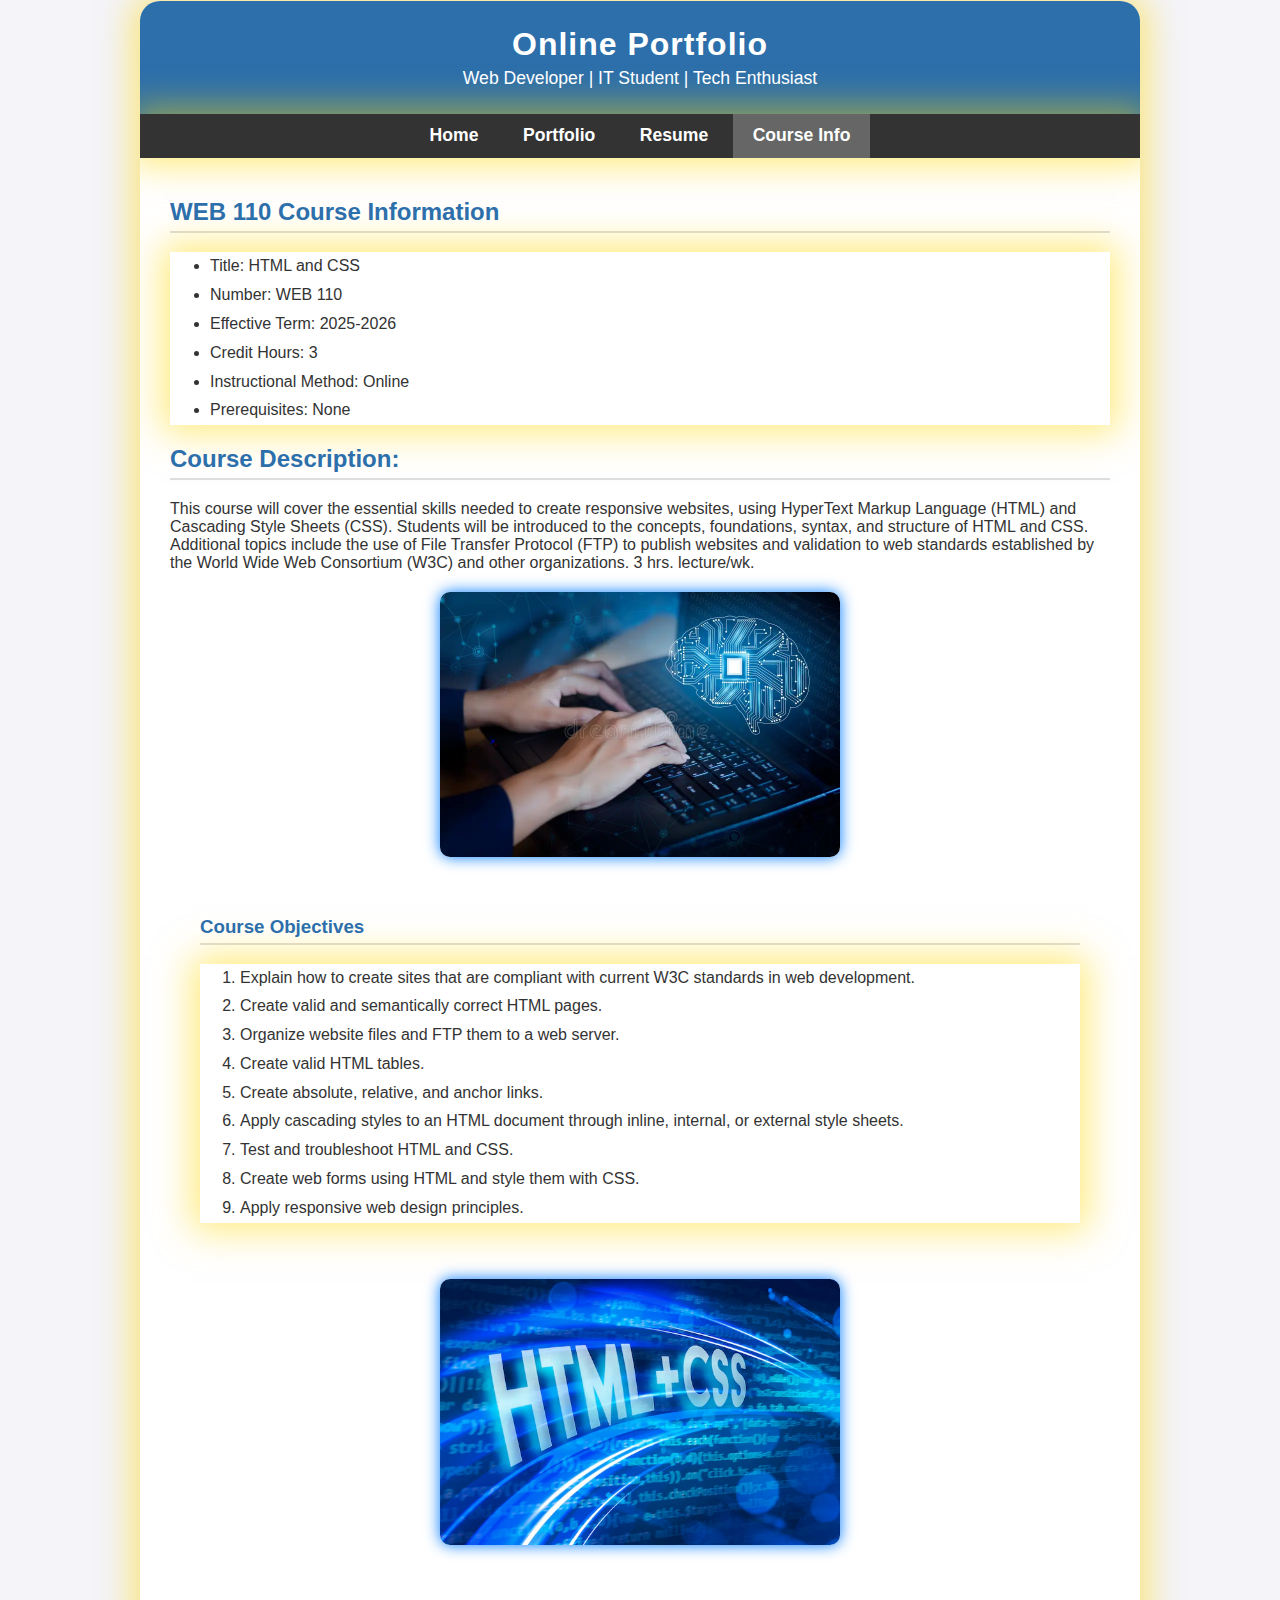
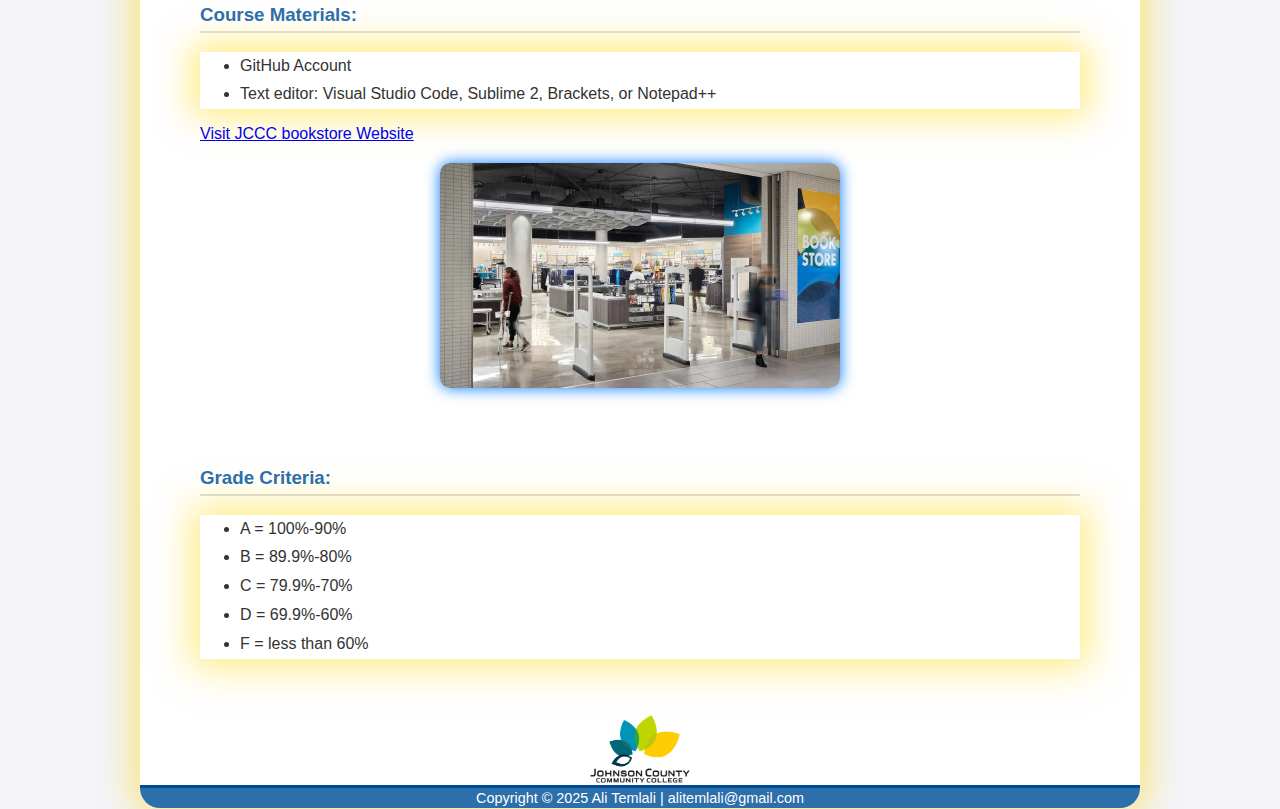
<file: MidTermProject/course_info.html>
<!--
    Name: Ali Temlali
    Date: October 26, 2025
    File: course_info.html
    Subject: Personal Portfolio Project
-->

<!DOCTYPE html>
<html lang="en">
<head>
    <meta charset="UTF-8" />
    <meta name="viewport" content="width=device-width, initial-scale=1.0" />
    <title>Ali Temlali - Course Info</title>
    <link rel="stylesheet" href="styles.css" />
</head>

<body>
    <div class="container">
        <header>
            <h1>Online Portfolio</h1>
            <p>Web Developer | IT Student | Tech Enthusiast</p>
        </header>

        <nav class="navigation">
            <ul>
                <li><a href="home.html">Home</a></li>
                <li><a href="portfolio.html">Portfolio</a></li>
                <li><a href="resume.html">Resume</a></li>
                <li><a href="course_info.html" aria-current="page">Course Info</a></li>
            </ul>
        </nav>

        <main>
		
            <h2>WEB 110 Course Information</h2>
            <ul>
                <li>Title: HTML and CSS</li>
                <li>Number: WEB 110</li>
                <li>Effective Term: 2025-2026</li>
                <li>Credit Hours: 3</li>
                <li>Instructional Method: Online</li>
                <li>Prerequisites: None</li>
            </ul>

            <h2>Course Description:</h2>
            <p>This course will cover the essential skills needed to create responsive websites, using HyperText Markup Language (HTML) and Cascading Style Sheets (CSS). Students will be introduced to the concepts, foundations, syntax, and structure of HTML
                and CSS. Additional topics include the use of File Transfer Protocol (FTP) to publish websites and validation to web standards established by the World Wide Web Consortium (W3C) and other organizations. 3 hrs. lecture/wk.</p>

            <img src="images/web4.webp" alt="WEB Image" class="rect-image blue-shadow" />

            <section>
                <h3>Course Objectives</h3>
                <ol>
                    <li>Explain how to create sites that are compliant with current W3C standards in web development.</li>
                    <li>Create valid and semantically correct HTML pages.</li>
                    <li>Organize website files and FTP them to a web server.</li>
                    <li>Create valid HTML tables.</li>
                    <li>Create absolute, relative, and anchor links.</li>
                    <li>Apply cascading styles to an HTML document through inline, internal, or external style sheets.</li>
                    <li>Test and troubleshoot HTML and CSS.</li>
                    <li>Create web forms using HTML and style them with CSS.</li>
                    <li>Apply responsive web design principles.</li>
                </ol>
            </section>

            <img src="images/htmlCss.jpg" alt="WEB Image" class="rect-image blue-shadow" />
            <section>
                <h3>Course Materials:</h3>
                <ul>
                    <li>GitHub Account</li>
                    <li>Text editor: Visual Studio Code, Sublime 2, Brackets, or Notepad++</li>
                </ul>
                <p><a href="https://bookstore.jccc.edu/" target="_blank">Visit JCCC bookstore Website</a></p>
                <img src="images/bookstore.webp" alt="WEB Image" class="rect-image blue-shadow" />
            </section>

            <section>
                <h3>Grade Criteria:</h3>
                <ul>
                    <li>A = 100%-90%</li>
                    <li>B = 89.9%-80%</li>
                    <li>C = 79.9%-70%</li>
                    <li>D = 69.9%-60%</li>
                    <li>F = less than 60% </li>
                </ul>
            </section>
        </main>

        <img src="images/JCCC_logo.png" alt="Johnson County Community College" class="jccc-logo">

        <footer>
            <p> Copyright © 2025 Ali Temlali | alitemlali@gmail.com</p>
        </footer>

    </div>
</body>
</html>
</file>
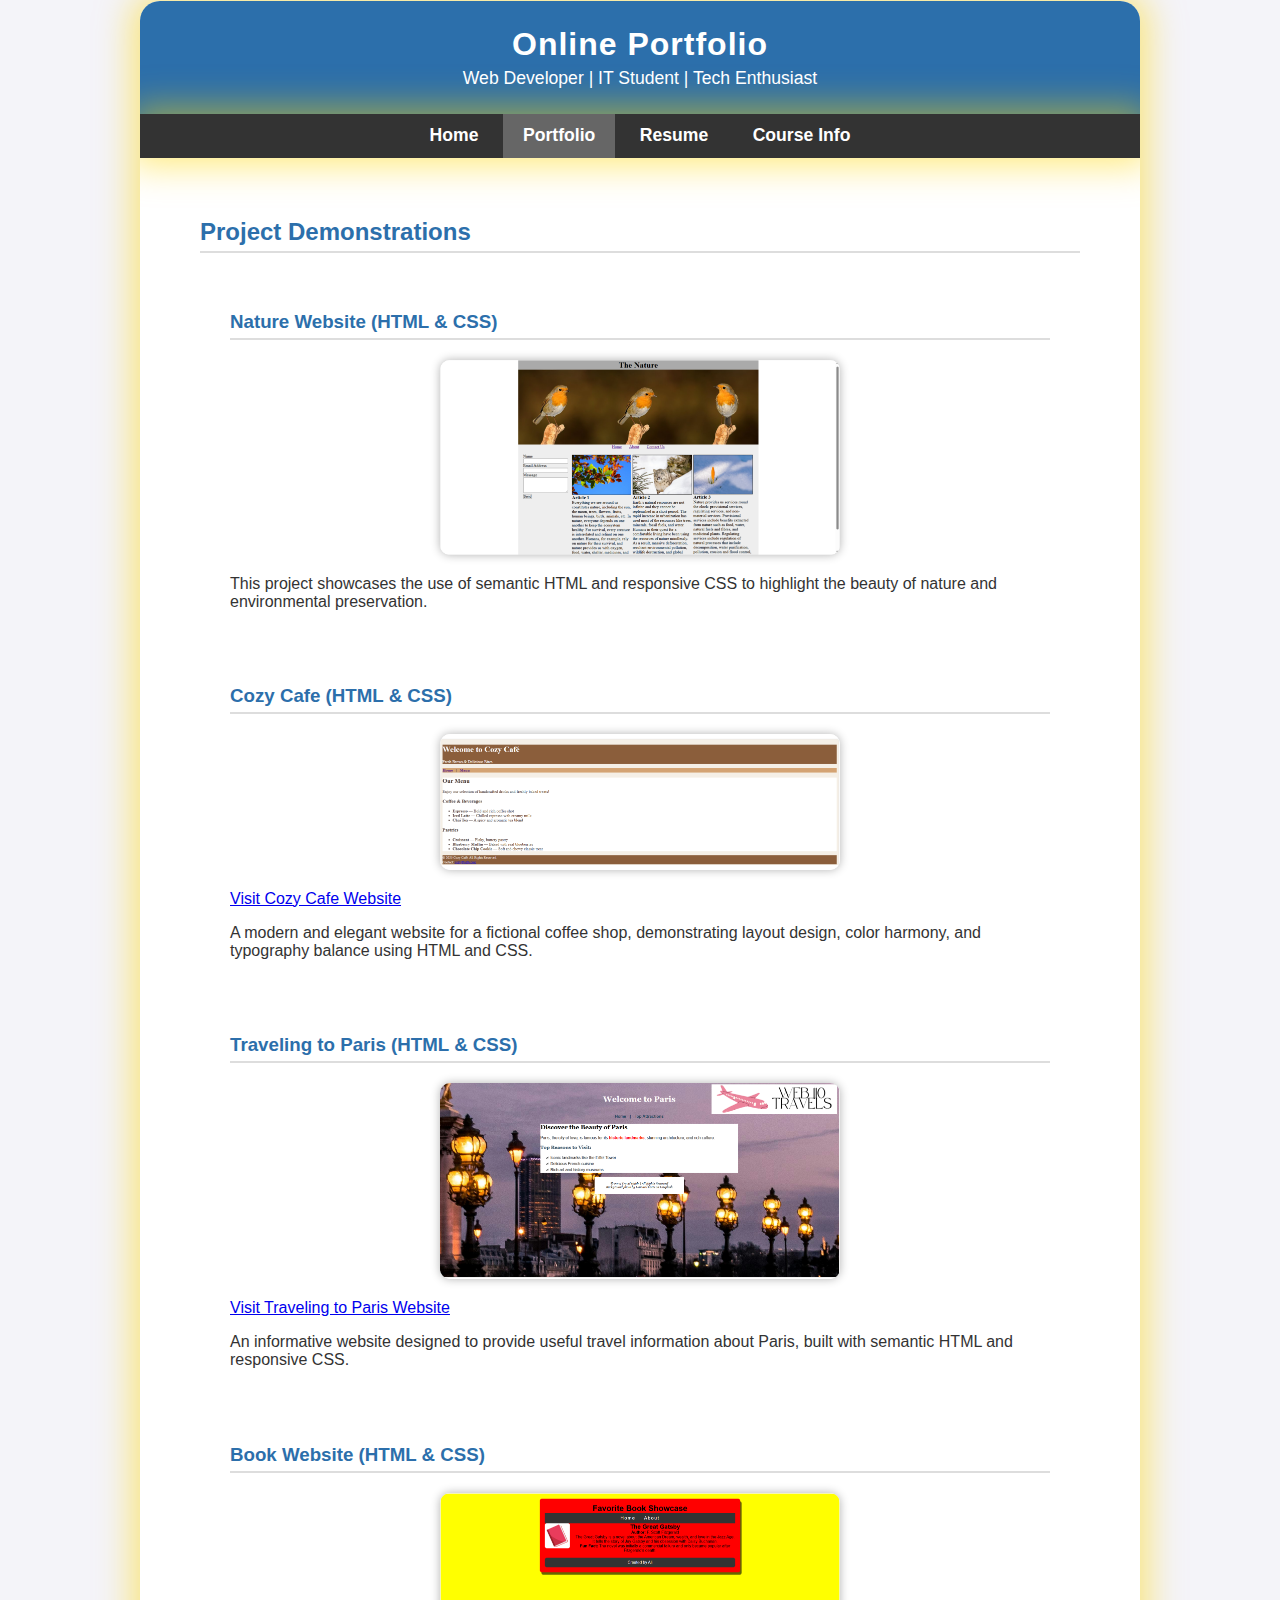
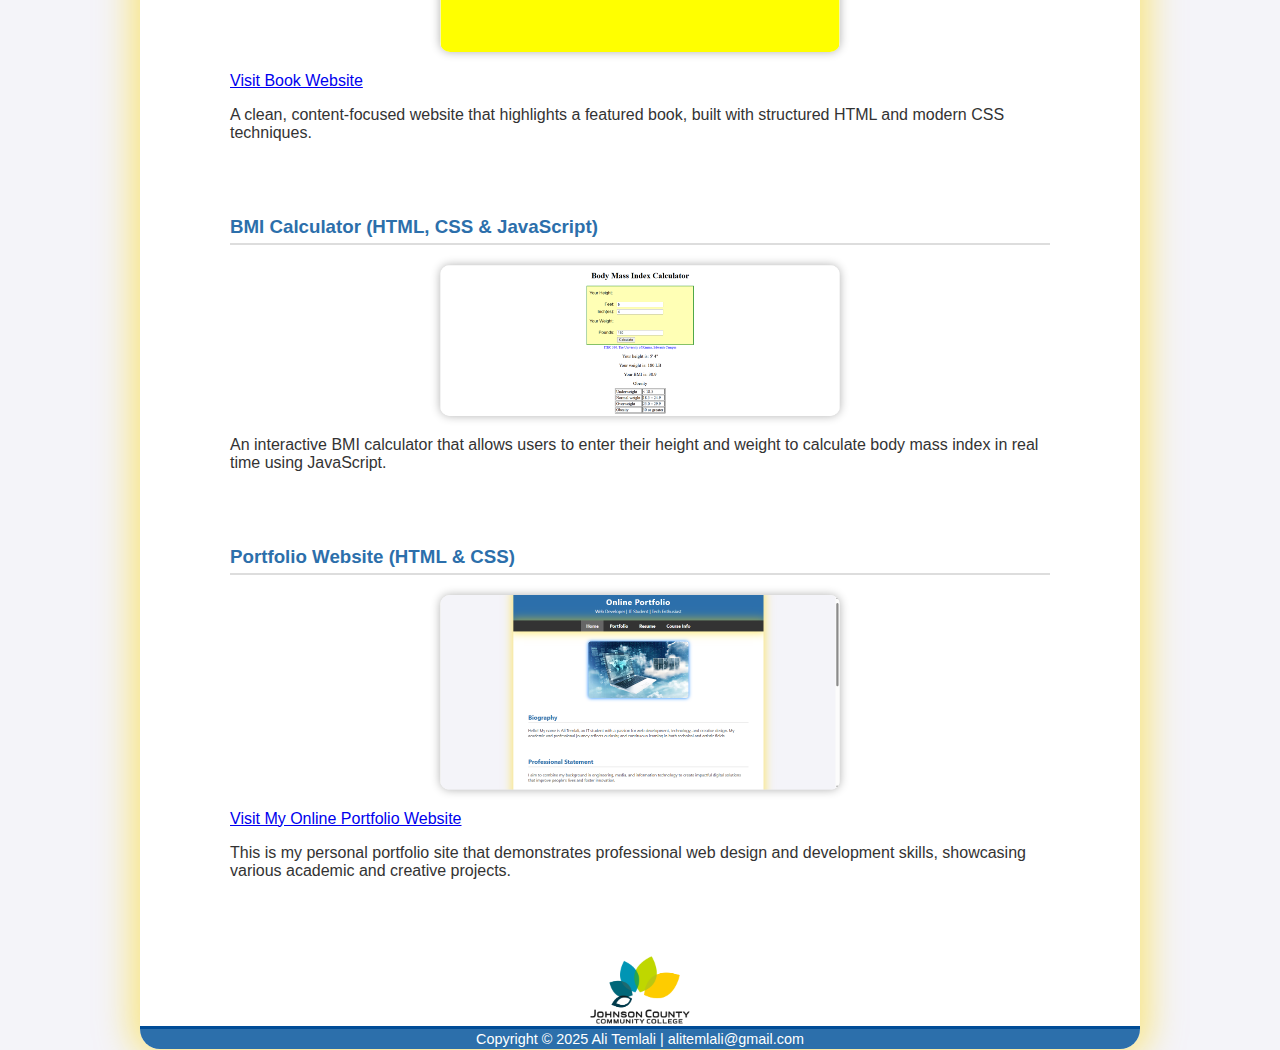
<file: MidTermProject/portfolio.html>
<!--
    Name: Ali Temlali
    Date: October 26, 2025
    File: portfolio.html
    Subject: Personal Portfolio Project
-->

<!DOCTYPE html>
<html lang="en">
<head>
    <meta charset="UTF-8" />
    <meta name="viewport" content="width=device-width, initial-scale=1.0" />
    <title>Ali Temlali - Portfolio</title>
    <link rel="stylesheet" href="styles.css" />
</head>

<body>
    <div class="container">
        <header>
            <h1>Online Portfolio</h1>
            <p>Web Developer | IT Student | Tech Enthusiast</p>
        </header>

        <nav class="navigation">
            <ul>
                <li><a href="home.html">Home</a></li>
                <li><a href="portfolio.html" aria-current="page">Portfolio</a></li>
                <li><a href="resume.html">Resume</a></li>
                <li><a href="course_info.html">Course Info</a></li>
            </ul>
        </nav>

        <main>

            <section class="portfolio-section">
                <h2>Project Demonstrations</h2>

                <section class="project">
                    <h3>Nature Website (HTML & CSS)</h3>
                    <img src="images/nature.png" alt="Nature Website Screenshot" class="rect-image" />
                    <p>This project showcases the use of semantic HTML and responsive CSS to highlight the beauty of nature and environmental preservation.</p>
                </section>

                <section class="project">
                    <h3>Cozy Cafe (HTML & CSS)</h3>
                    <img src="images/cafe.png" alt="Cozy Cafe Website Screenshot" class="rect-image" />
                    <p><a href="https://alitemlali.github.io/Fall2025WEB110/Week4Project/home.html" target="_blank">Visit Cozy Cafe Website</a></p>
                    <p>A modern and elegant website for a fictional coffee shop, demonstrating layout design, color harmony, and typography balance using HTML and CSS.</p>
                </section>

                <section class="project">
                    <h3>Traveling to Paris (HTML & CSS)</h3>
                    <img src="images/travel.png" alt="Travel to Paris Website Screenshot" class="rect-image" />
                    <p><a href="https://alitemlali.github.io/Fall2025WEB110/Week6&7Project/home.html" target="_blank">Visit Traveling to Paris Website</a></p>
                    <p>An informative website designed to provide useful travel information about Paris, built with semantic HTML and responsive CSS.</p>
                </section>

                <section class="project">
                    <h3>Book Website (HTML & CSS)</h3>
                    <img src="images/book.png" alt="Book Website Screenshot" class="rect-image" />
                    <p><a href="https://alitemlali.github.io/Fall2025WEB110/Week8Project/home.html" target="_blank">Visit Book Website</a></p>
                    <p>A clean, content-focused website that highlights a featured book, built with structured HTML and modern CSS techniques.</p>
                </section>

                <section class="project">
                    <h3>BMI Calculator (HTML, CSS & JavaScript)</h3>
                    <img src="images/bmi.png" alt="BMI Calculator Screenshot" class="rect-image" />
                    <p>An interactive BMI calculator that allows users to enter their height and weight to calculate body mass index in real time using JavaScript.</p>
                </section>

                <section class="project">
                    <h3>Portfolio Website (HTML & CSS)</h3>
                    <img src="images/portfolio.png" alt="Portfolio Website Screenshot" class="rect-image" />
                    <p><a href="https://alitemlali.github.io/Fall2025WEB110/MidTermProject/home.html" target="_blank">Visit My Online Portfolio Website</a></p>
                    <p>This is my personal portfolio site that demonstrates professional web design and development skills, showcasing various academic and creative projects.</p>
                </section>
            </section>
        </main>

        <img src="images/JCCC_logo.png" alt="Johnson County Community College" class="jccc-logo">

        <footer>
            <p> Copyright © 2025 Ali Temlali | alitemlali@gmail.com</p>
        </footer>

    </div>
</body>

</html>
</file>
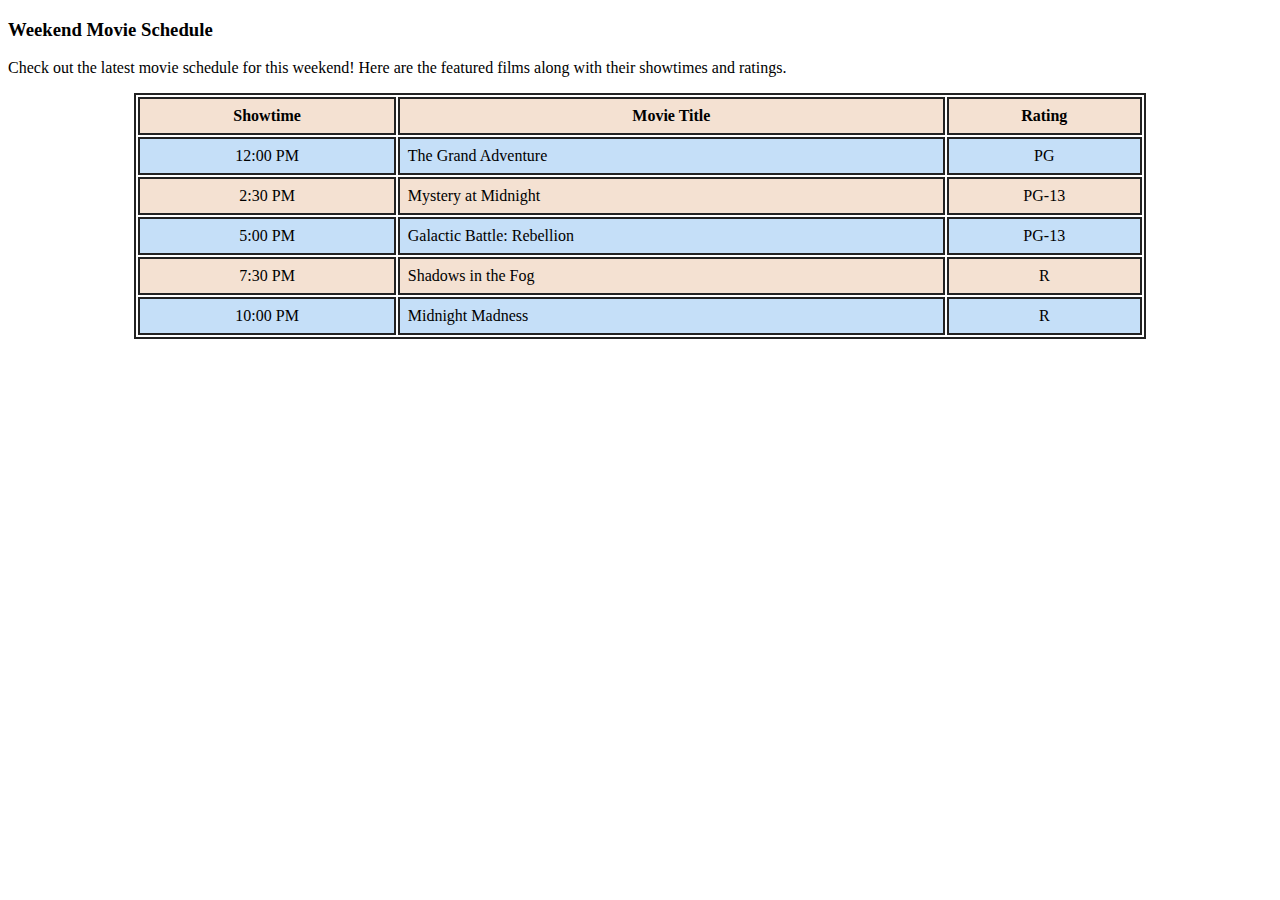
<file: Week11Project/home.html>
<!-- 
  Author: Ali Temlali
  Date: November 9, 2025
  File: home.html
  Subject: Week 11 Project
-->

<!DOCTYPE html>
<html lang="en">
<head>
    <meta charset="UTF-8">
    <meta name="viewport" content="width=device-width, initial-scale=1.0">
    <title>Weekend Movie Schedule</title>
    <!-- Link to external CSS file -->
    <link rel="stylesheet" href="styles.css">
</head>
<body>
    <h3>Weekend Movie Schedule</h3>
    <p>Check out the latest movie schedule for this weekend! Here are the featured films along with their showtimes and ratings.</p>

    <table>
        <tr>
            <th>Showtime</th>
            <th>Movie Title</th>
            <th>Rating</th>
        </tr>
        <tr>
            <td>12:00 PM</td>
            <td class="movie-title">The Grand Adventure</td>
            <td>PG</td>
        </tr>
        <tr>
            <td>2:30 PM</td>
            <td class="movie-title">Mystery at Midnight</td>
            <td>PG-13</td>
        </tr>
        <tr>
            <td>5:00 PM</td>
            <td class="movie-title">Galactic Battle: Rebellion</td>
            <td>PG-13</td>
        </tr>
        <tr>
            <td>7:30 PM</td>
            <td class="movie-title">Shadows in the Fog</td>
            <td>R</td>
        </tr>
        <tr>
            <td>10:00 PM</td>
            <td class="movie-title">Midnight Madness</td>
            <td>R</td>
        </tr>
    </table>

</body>
</html>
</file>
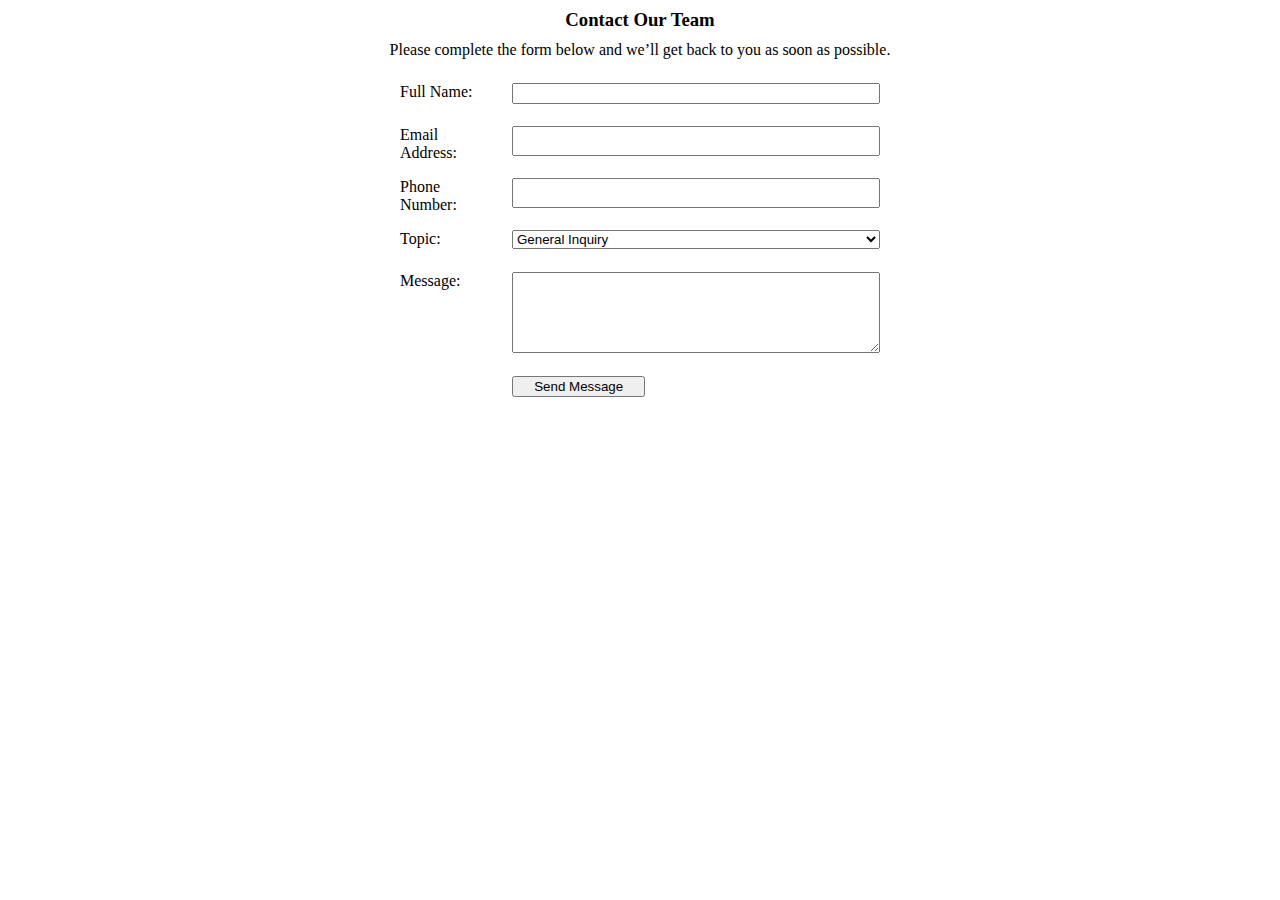
<file: Week12Project/home.html>
<!-- 
  Author: Ali Temlali
  Date: November 16, 2025
  File: home.html
  Subject: Week 12 Project
-->

<!DOCTYPE html>
<html lang="en">
<head>
    <meta charset="UTF-8">
    <meta name="viewport" content="width=device-width, initial-scale=1.0">
    <title>Contact Us</title>
    <link rel="stylesheet" href="styles.css">
</head>
<body>
    <h3>Contact Our Team</h3>
    <p>Please complete the form below and we’ll get back to you as soon as possible.</p>

    <form action="https://webdevbasics.net/scripts/demo.php" method="POST">
        <label for="fullname">Full Name:</label>
        <input type="text" id="fullname" name="fullname" required>

        <label for="email">Email Address:</label>
        <input type="email" id="email" name="email" required>

        <label for="phone">Phone Number:</label>
        <input type="tel" id="phone" name="phone">

        <label for="topic">Topic:</label>
        <select id="topic" name="topic">
            <option value="general">General Inquiry</option>
            <option value="support">Support</option>
            <option value="feedback">Feedback</option>
        </select>

        <label for="message">Message:</label>
        <textarea id="message" name="message" rows="5" required></textarea>

        <input type="submit" value="Send Message">
    </form>
</body>
</html>
</file>
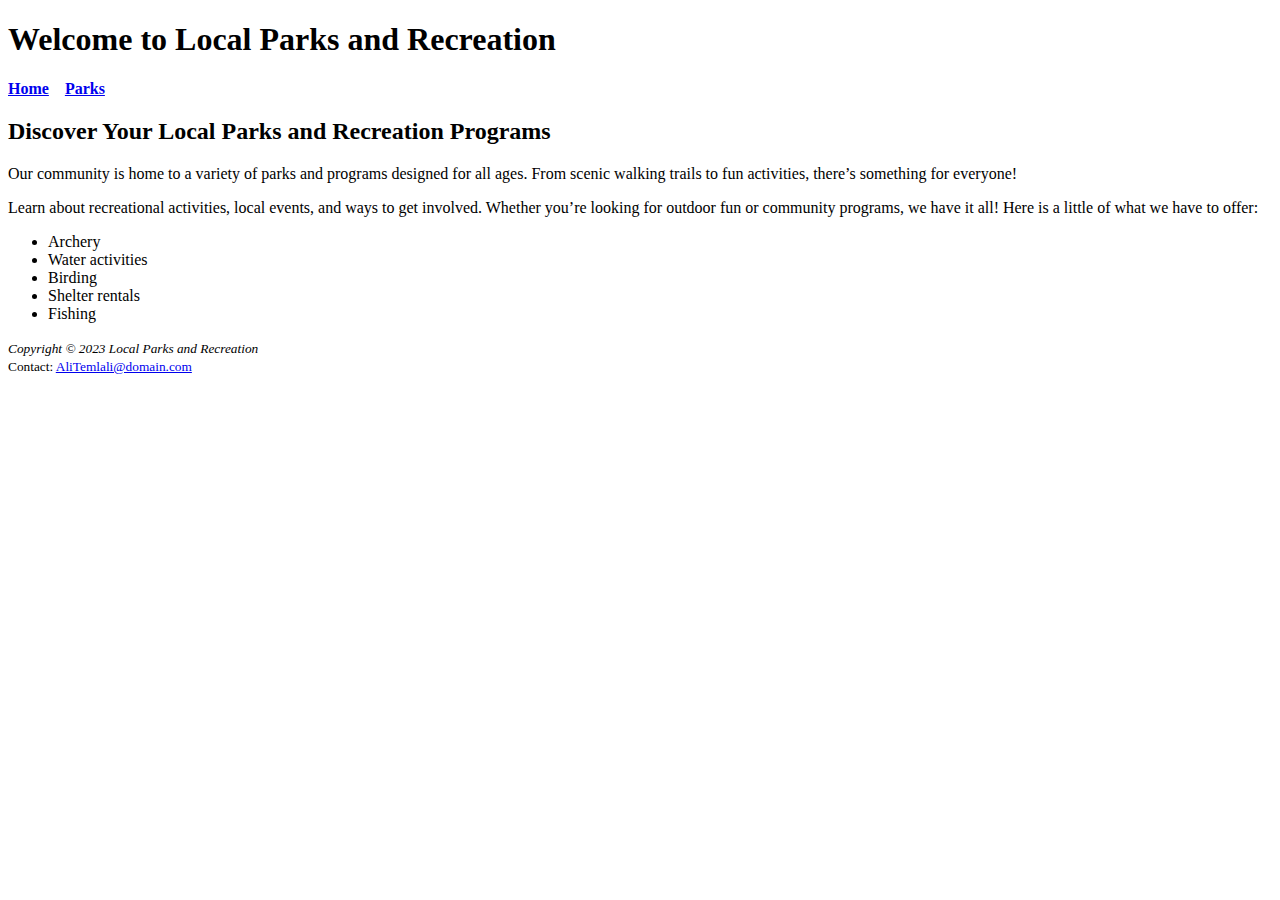
<file: Week2Project/home.html>
<!DOCTYPE html>
<html lang="en">
<head>
    <meta charset="UTF-8">
    <title>Local Parks and Recreation</title>
</head>
<body>
    <header>
        <h1>Welcome to Local Parks and Recreation</h1>
    </header>

    <nav>
        <b>
            <a href="home.html">Home</a>&nbsp;&nbsp;&nbsp;
            <a href="parks.html">Parks</a>
        </b>
    </nav>

    <main>
        <h2>Discover Your Local Parks and Recreation Programs</h2>

        <p>Our community is home to a variety of parks and programs designed for all ages. 
           From scenic walking trails to fun activities, there’s something for everyone!</p>

        <p>Learn about recreational activities, local events, and ways to get involved. 
           Whether you’re looking for outdoor fun or community programs, we have it all! 
           Here is a little of what we have to offer:</p>

        <ul>
            <li>Archery</li>
            <li>Water activities</li>
            <li>Birding</li>
            <li>Shelter rentals</li>
            <li>Fishing</li>
        </ul>
    </main>

    <footer>
        <small><em>Copyright © 2023 Local Parks and Recreation</em></small><br>
        <small>Contact: <a href="mailto:AliTemlali@domain.com">AliTemlali@domain.com</a></small><br>
    </footer>
</body>
</html>
</file>
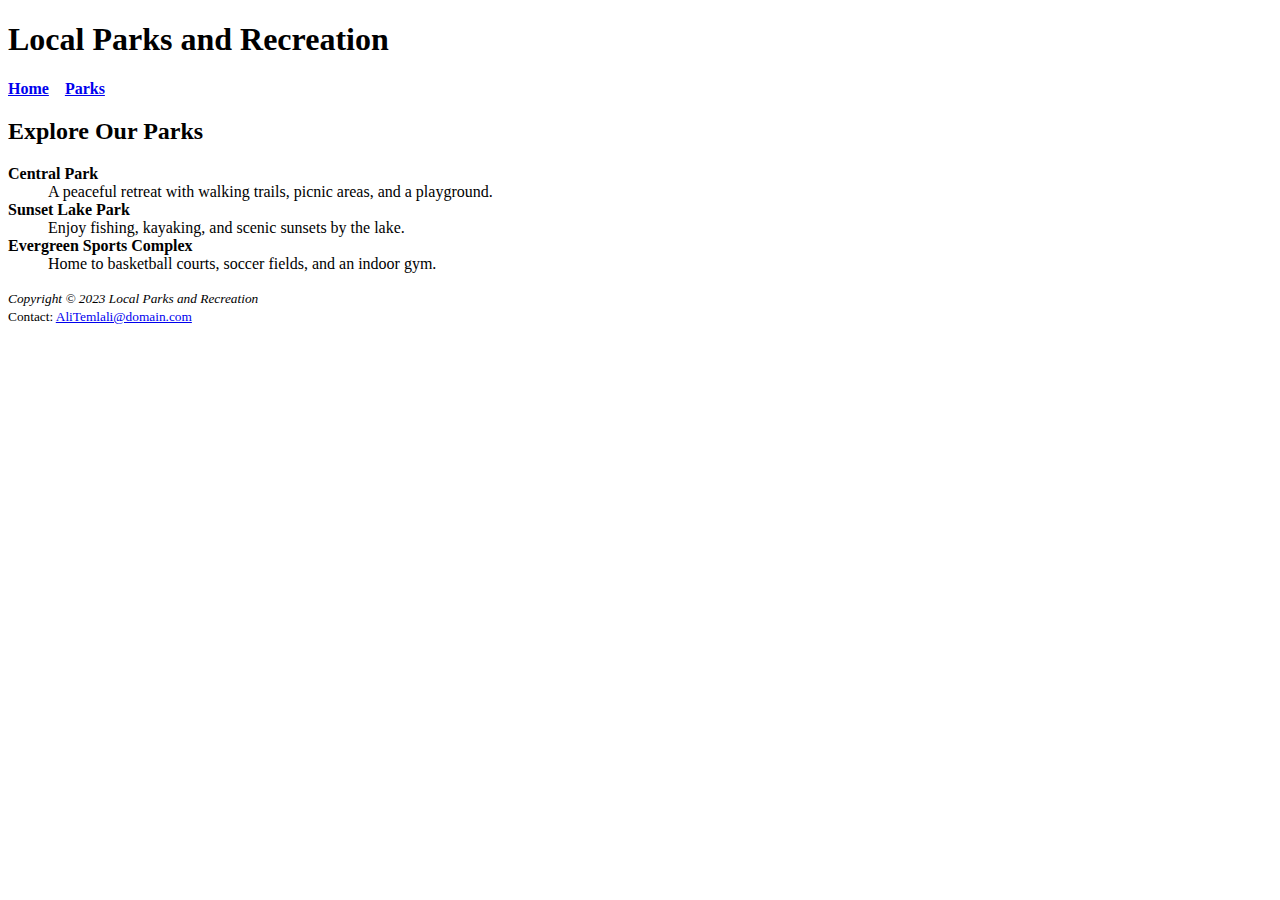
<file: Week2Project/parks.html>
<!DOCTYPE html>
<html lang="en">
<head>
    <meta charset="UTF-8">
    <title>Parks</title>
</head>
<body>
    <header>
        <h1>Local Parks and Recreation</h1>
    </header>

    <nav>
        <b>
            <a href="home.html">Home</a>&nbsp;&nbsp;&nbsp;
            <a href="parks.html">Parks</a>
        </b>
    </nav>

    <main>
        <h2>Explore Our Parks</h2>

        <dl>
            <dt><strong>Central Park</strong></dt>
            <dd>A peaceful retreat with walking trails, picnic areas, and a playground.</dd>

            <dt><strong>Sunset Lake Park</strong></dt>
            <dd>Enjoy fishing, kayaking, and scenic sunsets by the lake.</dd>

            <dt><strong>Evergreen Sports Complex</strong></dt>
            <dd>Home to basketball courts, soccer fields, and an indoor gym.</dd>
        </dl>
    </main>

    <footer>
        <small><em>Copyright © 2023 Local Parks and Recreation</em></small><br>
        <small>Contact: <a href="mailto:AliTemlali@domain.com">AliTemlali@domain.com</a></small><br>
    </footer>
</body>
</html>
</file>
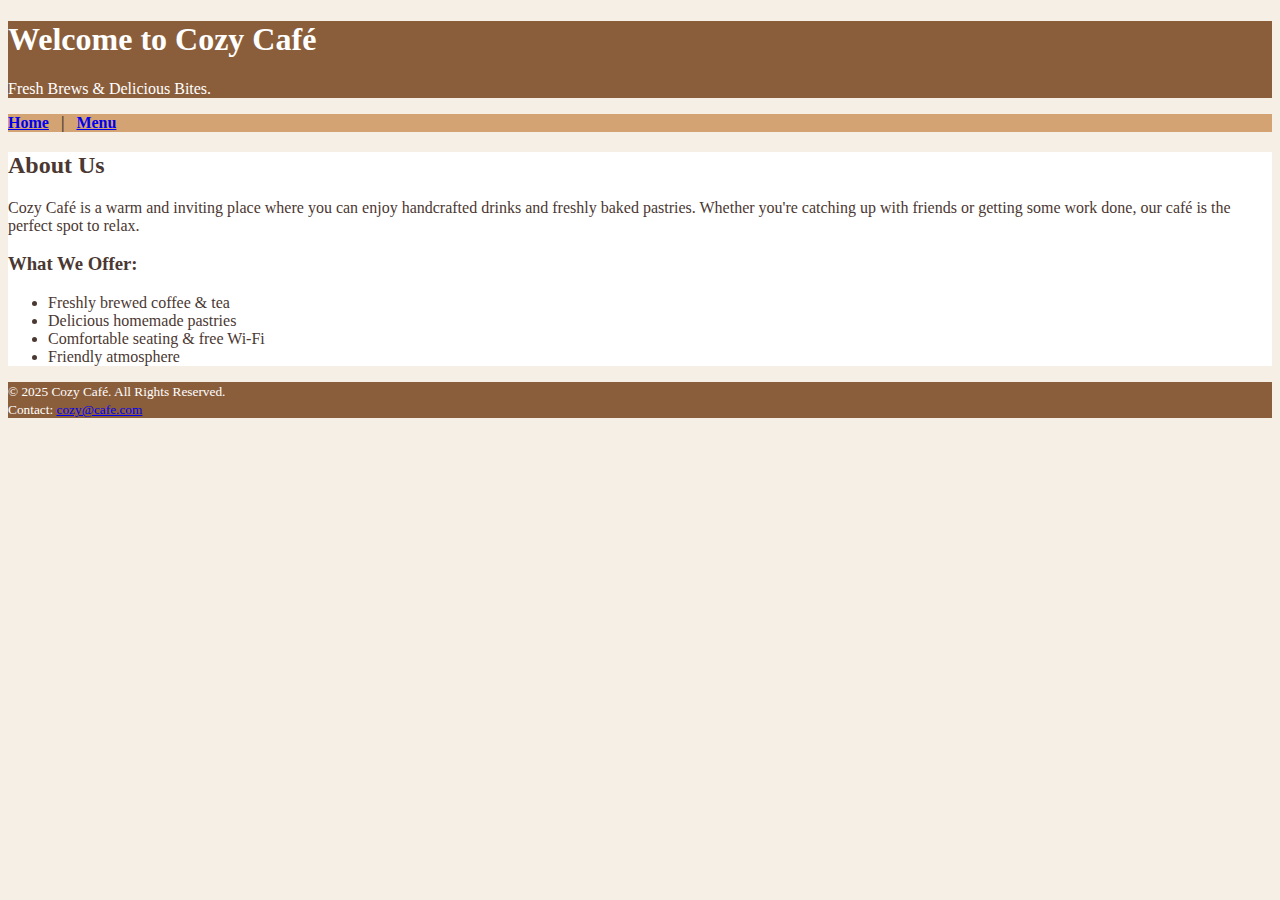
<file: Week4Project/home.html>
<!-- 
    Name: Ali Temlali
    Date: 2025-09-17
    Week 4 Project: Cozy Cafe Website
-->

<!DOCTYPE html>
<html lang="en">
<head>
    <meta charset="UTF-8">
    <meta name="viewport" content="width=device-width, initial-scale=1.0">
    <title>Cozy Cafe</title>
    <link rel="stylesheet" href="styles.css">
</head>
<body>
    <header>
        <h1>Welcome to Cozy Café</h1>
        <p>Fresh Brews & Delicious Bites.</p>
    </header>

    <nav>
        <b><a href="home.html">Home</a> &nbsp; | &nbsp; <a href="menu.html">Menu</a></b>
    </nav>

    <main>
        <h2>About Us</h2>
        <p>Cozy Café is a warm and inviting place where you can enjoy handcrafted drinks and freshly baked pastries. Whether you're catching up with friends or getting some work done, our café is the perfect spot to relax.</p>

        <h3>What We Offer:</h3>
        <ul>
            <li>Freshly brewed coffee & tea</li>
            <li>Delicious homemade pastries</li>
            <li>Comfortable seating & free Wi-Fi</li>
            <li>Friendly atmosphere</li>
        </ul>
    </main>

    <footer>
        <small>© 2025 Cozy Café. All Rights Reserved.</small><br>
        <small>Contact: <a href="mailto:cozy@cafe.com">cozy@cafe.com</a></small>
    </footer>
</body>
</html>
</file>
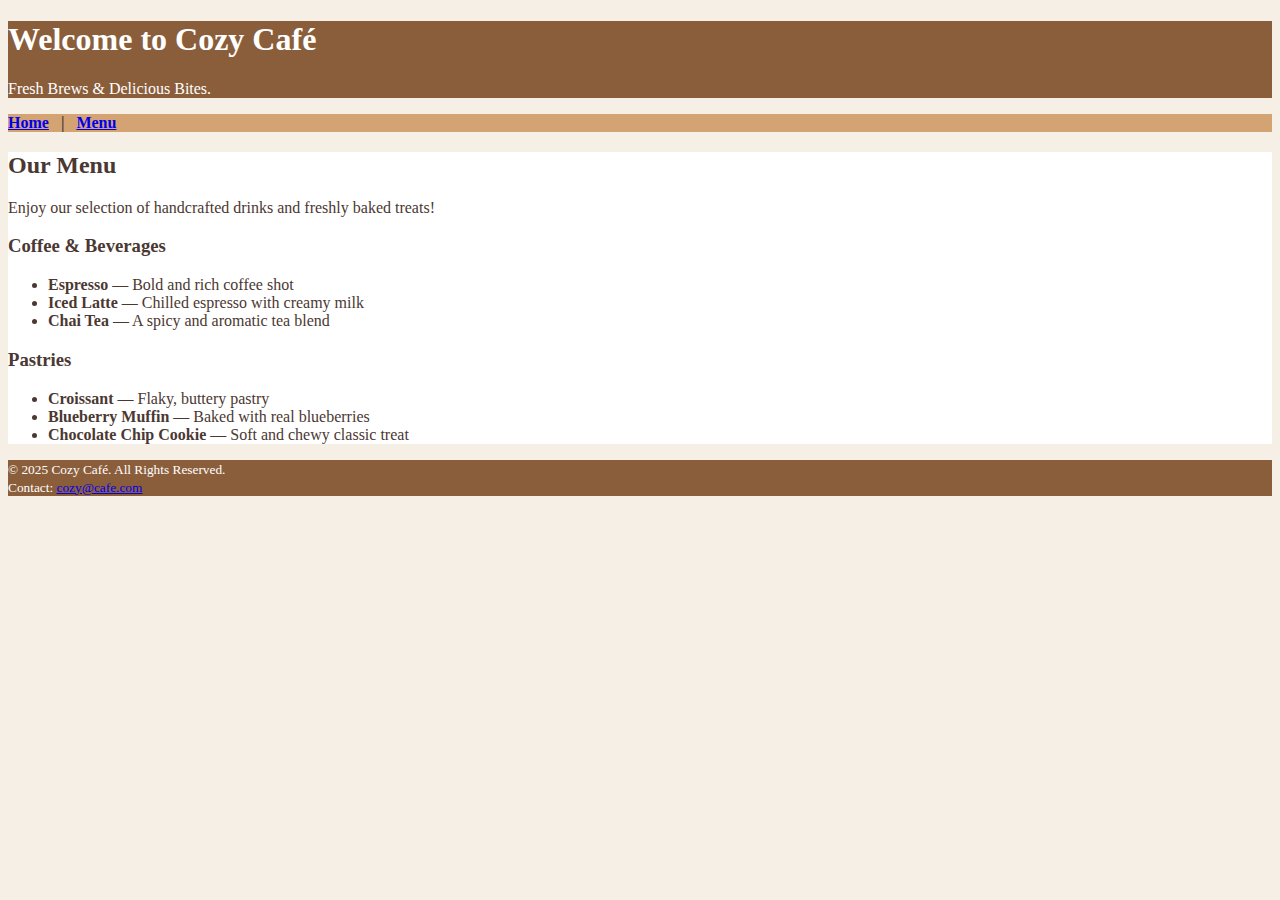
<file: Week4Project/menu.html>
<!-- 
    Name: Ali Temlali
    Date: 2025-09-17
    Week 4 Project: Cozy Café Website
-->

<!DOCTYPE html>
<html lang="en">
<head>
    <meta charset="UTF-8">
    <meta name="viewport" content="width=device-width, initial-scale=1.0">
    <title>Cozy Café Menu</title>
    <link rel="stylesheet" href="styles.css">
</head>
<body>
    <header>
        <h1>Welcome to Cozy Café</h1>
        <p>Fresh Brews & Delicious Bites.</p>
    </header>

    <nav>
        <b><a href="home.html">Home</a> &nbsp; | &nbsp; <a href="menu.html">Menu</a></b>
    </nav>

    <main>
        <h2>Our Menu</h2>
        <p>Enjoy our selection of handcrafted drinks and freshly baked treats!</p>

        <h3>Coffee & Beverages</h3>
        <ul>
            <li><strong>Espresso</strong> — Bold and rich coffee shot</li>
            <li><strong>Iced Latte</strong> — Chilled espresso with creamy milk</li>
            <li><strong>Chai Tea</strong> — A spicy and aromatic tea blend</li>
        </ul>

        <h3>Pastries</h3>
        <ul>
            <li><strong>Croissant</strong> — Flaky, buttery pastry</li>
            <li><strong>Blueberry Muffin</strong> — Baked with real blueberries</li>
            <li><strong>Chocolate Chip Cookie</strong> — Soft and chewy classic treat</li>
        </ul>
    </main>

    <footer>
        <small>© 2025 Cozy Café. All Rights Reserved.</small><br>
        <small>Contact: <a href="mailto:cozy@cafe.com">cozy@cafe.com</a></small>
    </footer>
</body>
</html>
</file>
<file: MidTermProject/styles.css>
/*
  Name: Ali Temlali
  Date: October 26, 2025
  File: styles.css
  Subject: Unified Portfolio Styles
*/

body {
  font-family: "Segoe UI", Tahoma, Geneva, Verdana, sans-serif;
  background-color: #f4f4f9;
  margin: 0;
  padding: 0;
  color: #333;
}

/* ====== Container ====== */
.container {
  width: 90%;
  max-width: 1000px;
  margin: 1px auto;
  background-color: #fff;
  box-shadow: 0 0 10px rgba(0,0,0,0.1);
  border-radius: 10px;
  overflow: hidden;
  box-shadow: 0 0 35px 8px rgba(255, 215, 0, 0.5);
  border-radius: 20px;
}

/* ====== Header ====== */
header {
  background-color: #2c6fab;
  color: white;
  text-align: center;
  padding: 25px 10px;
}

header h1 {
  margin: 0;
  font-size: 2em;
  letter-spacing: 1px;
}

header p {
  margin: 5px 0 0 0;
  font-size: 1.1em;
}

/* ====== Navigation ====== */
.navigation ul {
  list-style-type: none;
  background-color: #333;
  text-align: center;
  padding: 0;
  margin: 0;
}

.navigation ul li {
  display: inline-block;
}

.navigation ul li a {
  color: white;
  padding: 6px 20px;
  display: inline-block;
  text-decoration: none;
  font-weight: bold;
  font-size: 1.1em;
}

.navigation ul li a:hover,
.navigation ul li a[aria-current="page"] {
  background-color: #666;
}

/* ====== Content ====== */

main, section {
  padding: 20px 30px;
}

h2, h3, h4 {
  color: #2c6fab;
  border-bottom: 2px solid #ddd;
  padding-bottom: 5px;
  box-shadow: rgb(28, 186, 255);
}
p {
	#box-shadow: 0 0 35px 8px rgba(255, 215, 0, 0.5);
}

ul {
  line-height: 1.8;
  box-shadow: 0 0 35px 8px rgba(255, 215, 0, 0.5);
}

ol {
  line-height: 1.8;
  box-shadow: 0 0 35px 8px rgba(255, 215, 0, 0.5);
}

/* ====== Images ====== */

.profile-image {
    width: 300px;           
    height: 300px;          
    border-radius: 70%;     
    object-fit: cover;      
    display: block;
    margin: 20px auto;      
    border: 4px solid #333; 
	box-shadow: 0 0 10px #000;
}

.rect-image {
  width: 90%;
  max-width: 400px;
  display: block;
  margin: 20px auto;
  border-radius: 10px;
  box-shadow: 0 0 10px rgba(0,0,0,0.3);
}

.blue-shadow {
  box-shadow: 0 0 15px #007bff;
}

/* ====== Footer ====== */

footer {
  background-color: #2c6fab;
  font-size: 0.9em;
  color: white;
  text-align: center;
  padding: 2px 0;   
  border-top: 3px solid #004c97;
}

footer p {
  margin: 0;
}

.jccc-logo {
  display: block;
  width: 100px; 
  height: auto;
  margin: 0 auto;       
  margin-bottom: 2px;   
}

/* ====== Layout Helpers ====== */

.content-wrapper {
  display: flex;
  flex-wrap: wrap;
  justify-content: space-between;
}

.column {
  flex: 1;
  min-width: 300px;
  margin: 10px;
}
</file>
<file: Week11Project/styles.css>
/* 
    Name: Ali Temlali
    Date: November 9, 2025
	  File: styles.css
    Subject: Week 11 Project
*/

table {
    border: 2px solid #222;
    margin: auto;
    width: 80%;
}

th, td {
    border: 2px solid #222;
    padding: 0.5em;
    text-align: center;
}

.movie-title {
    text-align: left;
}

tr:nth-child(odd) {
    background-color: #f4e1d2;
}

tr:nth-child(even) {
    background-color: #c5dff8;
}
</file>
<file: Week12Project/styles.css>
/* 
    Name: Ali Temlali
    Date: November 16, 2025
	  File: styles.css
    Subject: Week 12 Project
*/
body {
    align-items: center; 
}

h3, p {
    text-align: center;
	margin: 0.5em 0;
}

form {
    display: flex;
    flex-direction: column;
    flex-wrap: nowrap;
    margin: 0 auto;
    padding: 1em;
}

input, select, textarea {
    margin-bottom: 0.5em;
}

@media (min-width: 768px) {
    form {
        display: grid;
        width: 60%;
        max-width: 30em;
        gap: 1em;
        grid-template-columns: 6em 1fr;
        margin: 0 auto;
    }

    form > input[type="submit"] {
        grid-column: 2;
        width: 10em;
    }
}
</file>
<file: Week4Project/styles.css>
/* 
    Name: Ali Temlali
    Date: 2025-09-17
    Week 4 Project: Cozy Cafe Website
*/

body {
    background-color: #F5EFE6;
    color: #4B3832;
}

header {
    background-color: #8B5E3B;
    color: #FFFFFF;
}

nav {
    background-color: #D4A373;
}

nav a {
	text-decoration: underline;
}

main {
    background-color: #FFFFFF;
}

footer {
    background-color: #8B5E3B;
    color: #FFFFFF;
}
</file>
